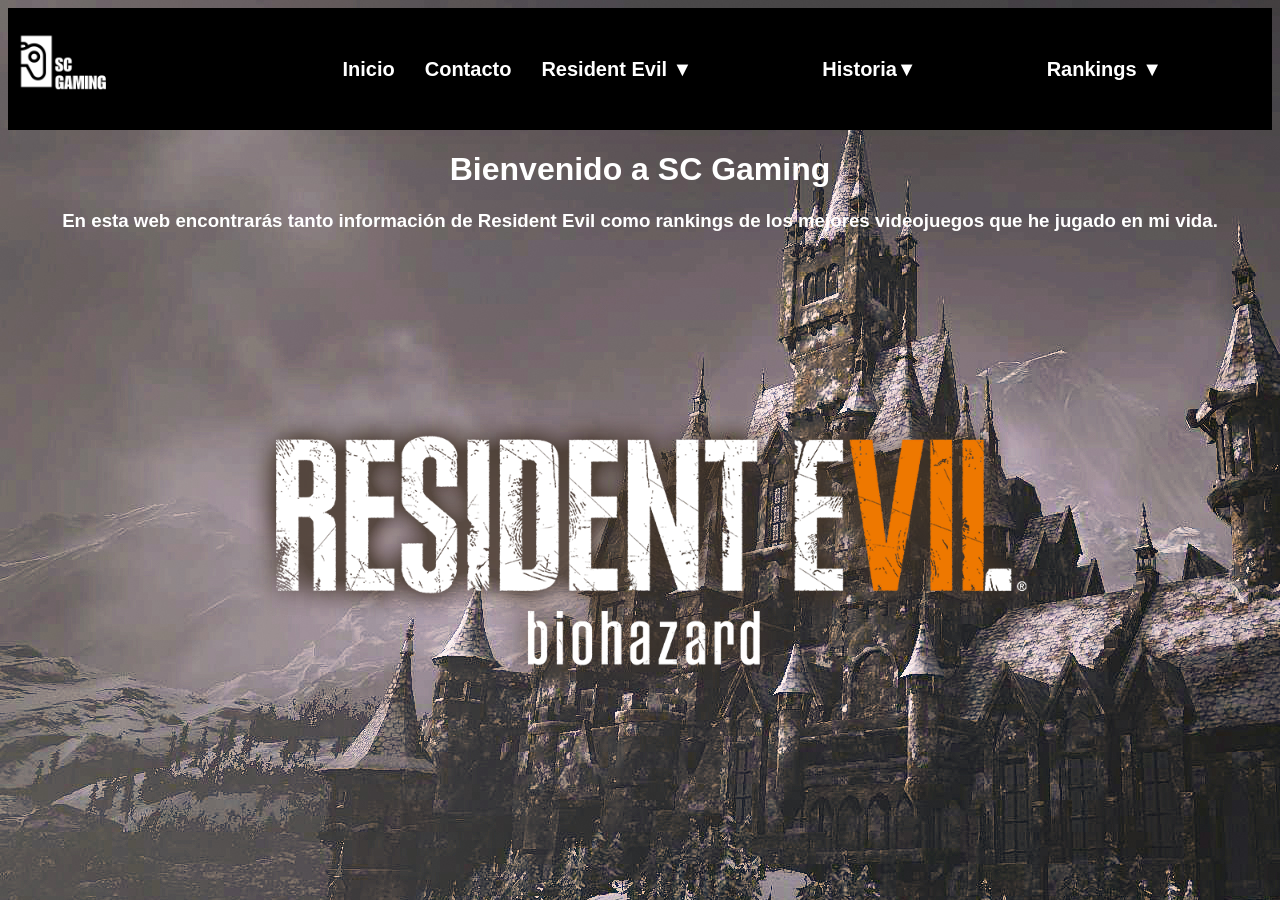
<file: Trabajo HTML/index.html>
<!DOCTYPE html>
<html>
<head>
    <meta charset="UTF-8">
    <meta name="viewport" content="width=device-width, initial-scale=1.0">
    <link rel="stylesheet" href="sgaming.css">
    <title>SC GAMING</title>
    <style>
        .uno {
            margin: 0 auto;
            width: 800px;
            height: 600px;
            background-color: transparent; 
            overflow: hidden;
        }
        .dos {
            margin: auto;
            width: 4000px; 
            height: 600px;
            display: flex;
        }
        .dos img {
            width: 800px;
            height: 600px;
            object-fit: contain;
            float: left;
        }
        .tres {  
            animation: banner 20s linear infinite;      
        }
        @keyframes banner {
            from { margin-left: 0px; }
            to { margin-left: -3200px; }
        }
    </style>
</head>
<body>

    <img src="SC.png" id="logo">

    <header>
        <ul class="menu-principal">
            <li><a href="index.html">Inicio</a></li>
            <li><a href="contacto.html">Contacto</a></li>
            
            <li class="item-desplegable">
                <a href="#">Resident Evil ▼</a>
                <ul class="submenu">
                    <li><a href="re7.html">Resident Evil 7</a></li>
                    <li><a href="re8.html">Resident Evil 8</a></li>
                </ul>
            </li>
             <li class="item-desplegable">
                <a href="#">Historia▼</a>
                <ul class="submenu">
                    <li><a href="historiaa7.html">Historia Resident Evil 7</a></li>
                     <li><a href="historiaare8.html">Historia Resident Evil 8</a></li>
                </ul>
            </li>
             <li class="item-desplegable">
                <a href="#">Rankings ▼</a>
                <ul class="submenu">
                    <li><a href="reranking.html">Rankings Resident Evil</a></li>
                    <li><a href="generalranking.html">Ranking General</a></li>
                </ul>
            </li>
        </ul>
    </header>

    <h1>Bienvenido a SC Gaming</h1>
    <h3>En esta web encontrarás tanto información de Resident Evil como rankings de los mejores videojuegos que he jugado en mi vida.</h3>

    <div class="uno">
        <div class="dos">
            <img class="tres" src="pngwing.com.png">
            <img src="pngaaa.com-465011.png">
            <img src="pngaaa.com-2761246.png">
            <img src="pngaaa.com-2761205.png">
            <img src="pngwing.com (1).png">
        </div>
    </div>

</body>

</html>
</file>
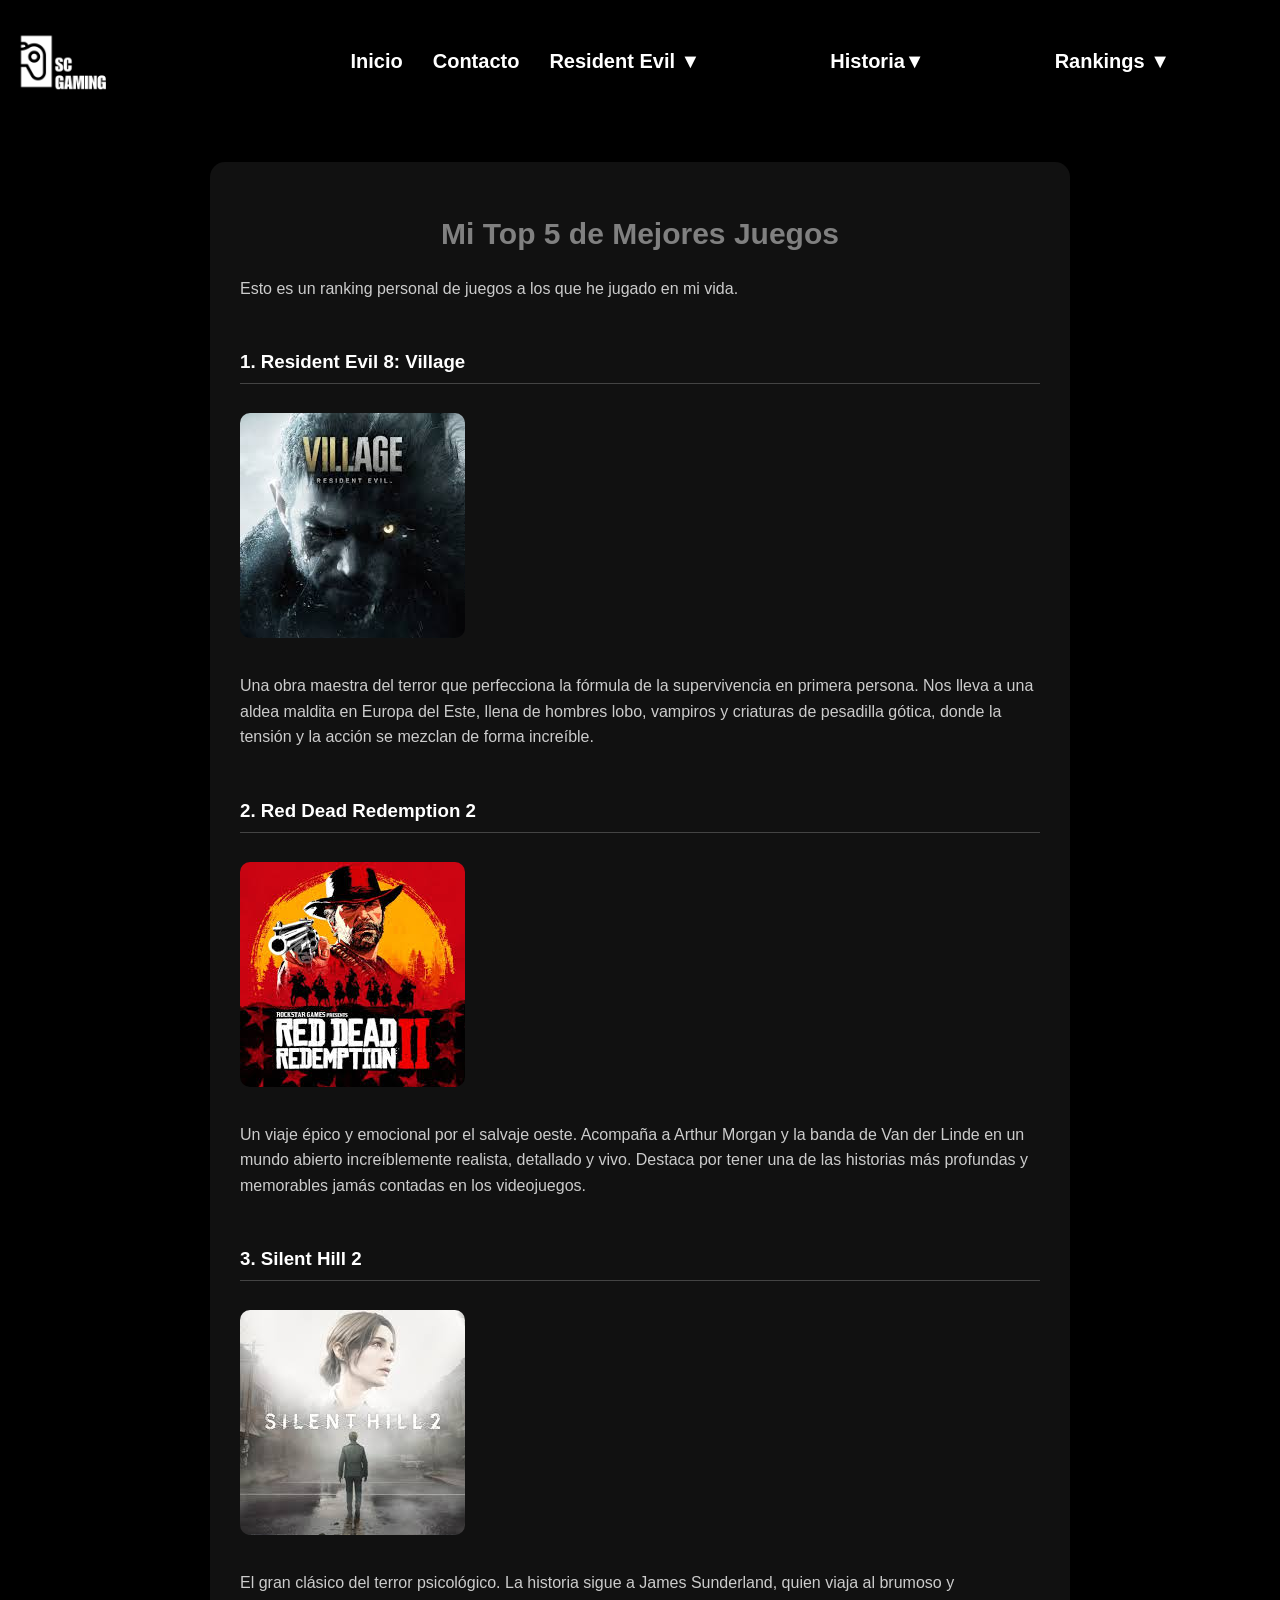
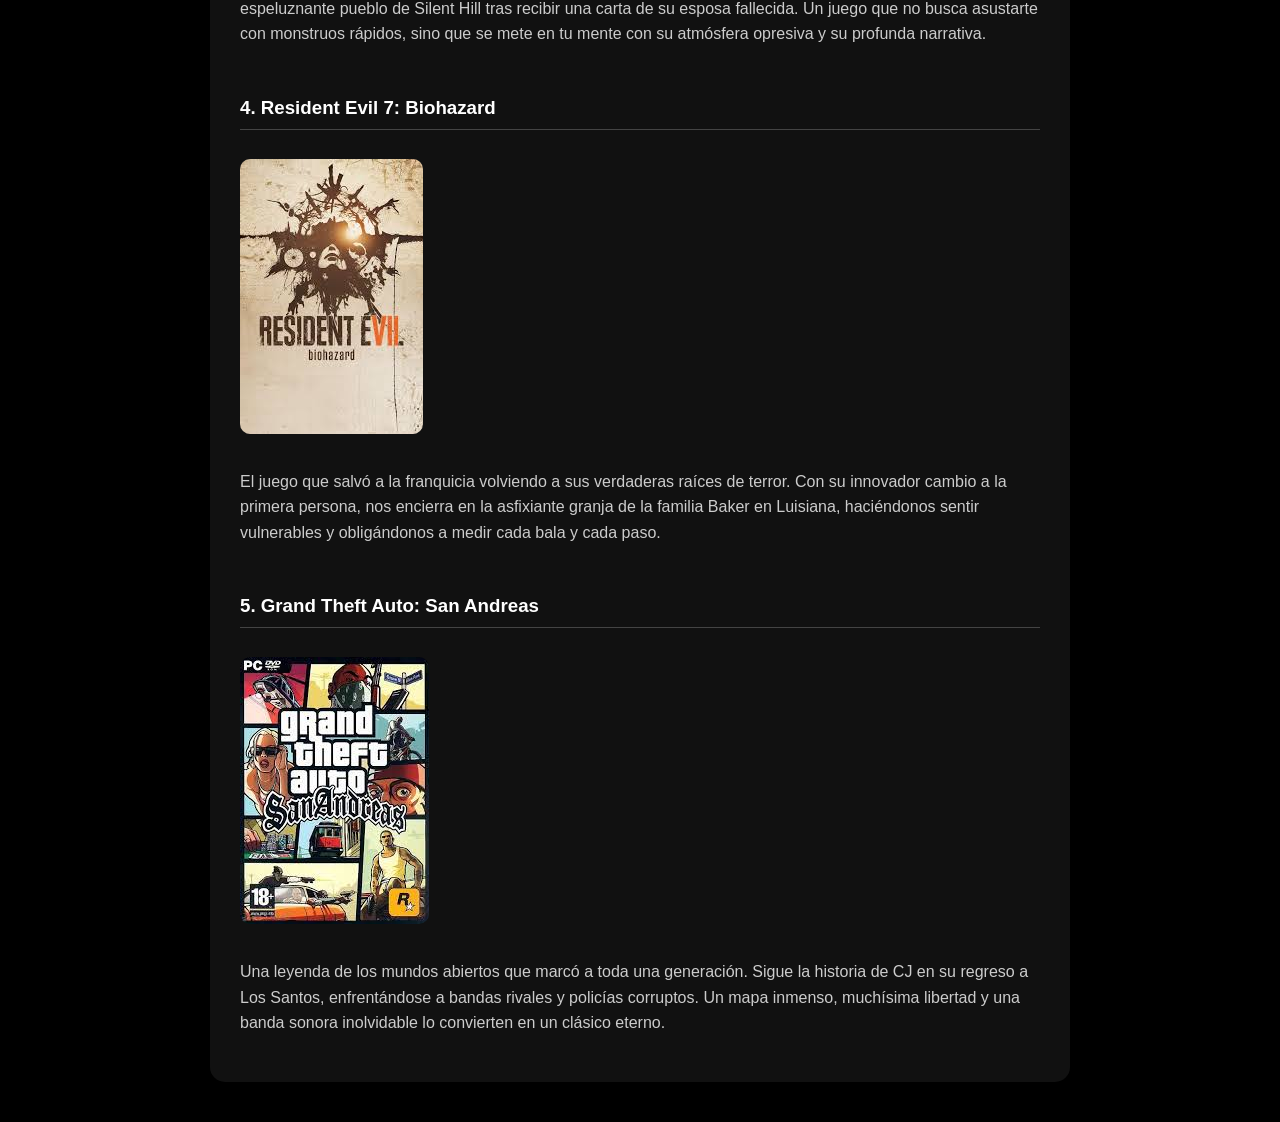
<file: Trabajo HTML/generalranking.html>
<!DOCTYPE html>
<head>
    <title>Ranking General</title>
     <link rel="stylesheet" href="rankinggeneral.css">
</head>
<body>
      <img src="SC.png" id="logo">

    <header>
        <ul class="menu-principal">
            <li><a href="index.html">Inicio</a></li>
            <li><a href="contacto.html">Contacto</a></li>
            
            <li class="item-desplegable">
                <a href="#">Resident Evil ▼</a>
                <ul class="submenu">
                    <li><a href="re7.html">Resident Evil 7</a></li>
                    <li><a href="re8.html">Resident Evil 8</a></li>
                </ul>
            </li>
             <li class="item-desplegable">
                <a href="#">Historia▼</a>
                <ul class="submenu">
                     <li><a href="historiaa7.html">Historia Resident Evil 7</a></li>
                     <li><a href="historiaare8.html">Historia Resident Evil 8</a></li>
                </ul>
            </li>
             <li class="item-desplegable">
                <a href="#">Rankings ▼</a>
                <ul class="submenu">
                    <li><a href="reranking.html">Rankings Resident Evil</a></li>
                    <li><a href="generalranking.html">Ranking General</a></li>
                </ul>
            </li>
        </ul>
    </header>
    <div class="rankinggeneral">
    <h2>Mi Top 5 de Mejores Juegos</h2>
    <p>Esto es un ranking personal de juegos a los que he jugado en mi vida.</p>

    <h3>1. Resident Evil 8: Village</h3>
    <img src="images.jpg" class="re8">
    <p>Una obra maestra del terror que perfecciona la fórmula de la supervivencia en primera persona. Nos lleva a una aldea maldita en Europa del Este, llena de hombres lobo, vampiros y criaturas de pesadilla gótica, donde la tensión y la acción se mezclan de forma increíble.</p>

    <h3>2. Red Dead Redemption 2</h3>
    <img src="images (1).jpg" class="red2">
    <p>Un viaje épico y emocional por el salvaje oeste. Acompaña a Arthur Morgan y la banda de Van der Linde en un mundo abierto increíblemente realista, detallado y vivo. Destaca por tener una de las historias más profundas y memorables jamás contadas en los videojuegos.</p>

    <h3>3. Silent Hill 2</h3>
    <img src="descargar (1).jpg" class="sh2">
    <p>El gran clásico del terror psicológico. La historia sigue a James Sunderland, quien viaja al brumoso y espeluznante pueblo de Silent Hill tras recibir una carta de su esposa fallecida. Un juego que no busca asustarte con monstruos rápidos, sino que se mete en tu mente con su atmósfera opresiva y su profunda narrativa.</p>

    <h3>4. Resident Evil 7: Biohazard</h3>
    <img src="descargar.jpg" class="re7">
    <p>El juego que salvó a la franquicia volviendo a sus verdaderas raíces de terror. Con su innovador cambio a la primera persona, nos encierra en la asfixiante granja de la familia Baker en Luisiana, haciéndonos sentir vulnerables y obligándonos a medir cada bala y cada paso.</p>

    <h3>5. Grand Theft Auto: San Andreas</h3>
    <img src="descargar (2).jpg" class="gtasa">
    <p>Una leyenda de los mundos abiertos que marcó a toda una generación. Sigue la historia de CJ en su regreso a Los Santos, enfrentándose a bandas rivales y policías corruptos. Un mapa inmenso, muchísima libertad y una banda sonora inolvidable lo convierten en un clásico eterno.</p>
</div>
    </body>
</html>
</file>
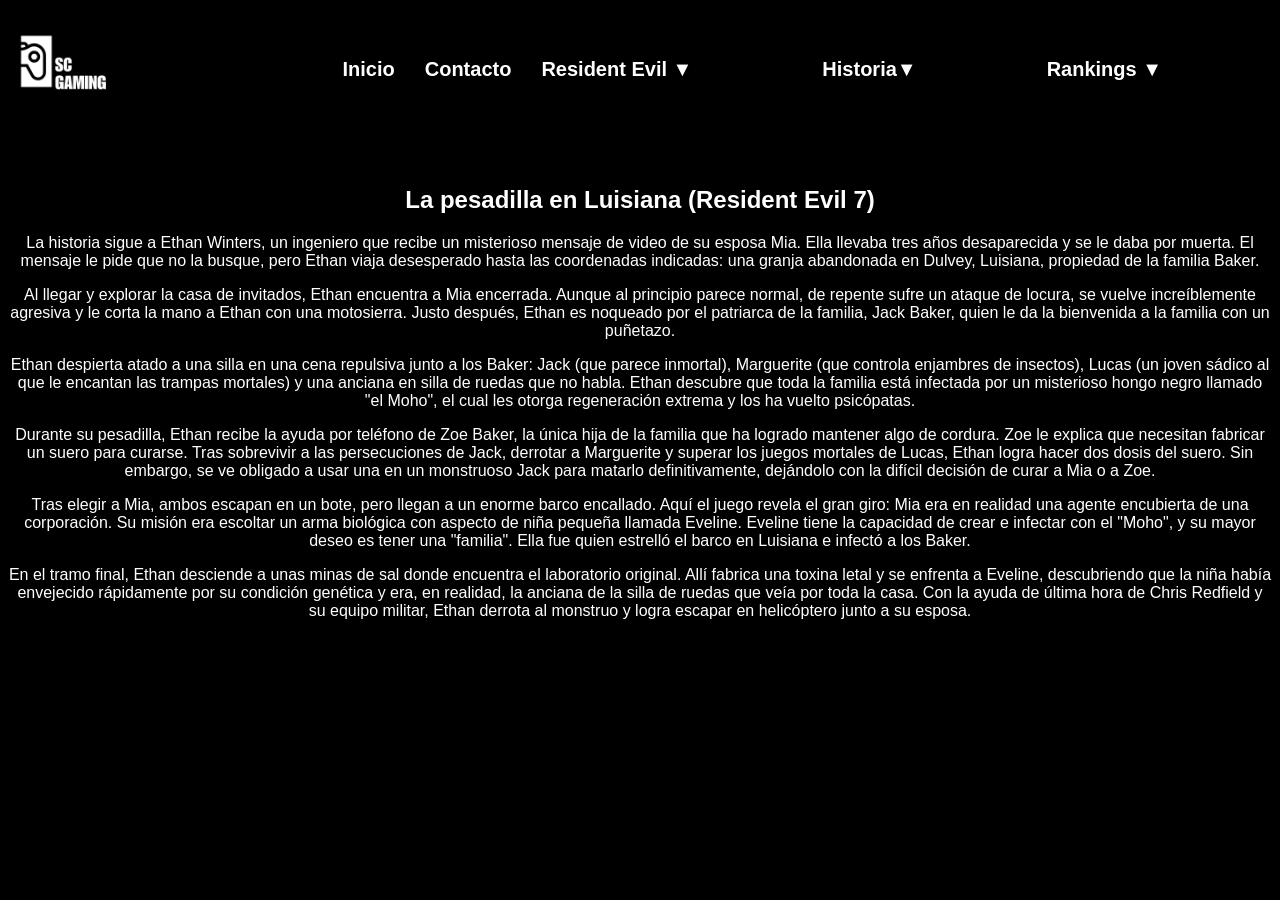
<file: Trabajo HTML/historiaa7.html>
<!DOCTYPE html>
<head>
    <title>Historia Resident Evil 7</title>
     <link rel="stylesheet" href="historia7.css">
     <style>
        #monstruo {
            position: fixed; 
            bottom: -50px; 
            left: -400px; 
            height: 400px; 
            z-index: 10; 
            
            
            animation-name: caminar;
            animation-duration: 15s; 
            animation-iteration-count: infinite; 
            animation-timing-function: linear; 
        }

      
        @keyframes caminar {
            from { left: -400px; }
            to { left: 100%; } 
        }
    </style>
</head>
<body>
      <img src="SC.png" id="logo">

    <header>
        <ul class="menu-principal">
            <li><a href="index.html">Inicio</a></li>
            <li><a href="contacto.html">Contacto</a></li>
            
            <li class="item-desplegable">
                <a href="#">Resident Evil ▼</a>
                <ul class="submenu">
                    <li><a href="re7.html">Resident Evil 7</a></li>
                    <li><a href="re8.html">Resident Evil 8</a></li>
                </ul>
            </li>
             <li class="item-desplegable">
                <a href="#">Historia▼</a>
                <ul class="submenu">
                     <li><a href="historiaa7.html">Historia Resident Evil 7</a></li>
                     <li><a href="historiaare8.html">Historia Resident Evil 8</a></li>
                </ul>
            </li>
             <li class="item-desplegable">
                <a href="#">Rankings ▼</a>
                <ul class="submenu">
                    <li><a href="reranking.html">Rankings Resident Evil</a></li>
                    <li><a href="generalranking.html">Ranking General</a></li>
                </ul>
            </li>
        </ul>
    </header>
    <br>
    <br>

<h2>La pesadilla en Luisiana (Resident Evil 7)</h2>
<p>La historia sigue a Ethan Winters, un ingeniero que recibe un misterioso mensaje de video de su esposa Mia. Ella llevaba tres años desaparecida y se le daba por muerta. El mensaje le pide que no la busque, pero Ethan viaja desesperado hasta las coordenadas indicadas: una granja abandonada en Dulvey, Luisiana, propiedad de la familia Baker.</p>

<p>Al llegar y explorar la casa de invitados, Ethan encuentra a Mia encerrada. Aunque al principio parece normal, de repente sufre un ataque de locura, se vuelve increíblemente agresiva y le corta la mano a Ethan con una motosierra. Justo después, Ethan es noqueado por el patriarca de la familia, Jack Baker, quien le da la bienvenida a la familia con un puñetazo.</p>

<p>Ethan despierta atado a una silla en una cena repulsiva junto a los Baker: Jack (que parece inmortal), Marguerite (que controla enjambres de insectos), Lucas (un joven sádico al que le encantan las trampas mortales) y una anciana en silla de ruedas que no habla. Ethan descubre que toda la familia está infectada por un misterioso hongo negro llamado "el Moho", el cual les otorga regeneración extrema y los ha vuelto psicópatas.</p>

<p>Durante su pesadilla, Ethan recibe la ayuda por teléfono de Zoe Baker, la única hija de la familia que ha logrado mantener algo de cordura. Zoe le explica que necesitan fabricar un suero para curarse. Tras sobrevivir a las persecuciones de Jack, derrotar a Marguerite y superar los juegos mortales de Lucas, Ethan logra hacer dos dosis del suero. Sin embargo, se ve obligado a usar una en un monstruoso Jack para matarlo definitivamente, dejándolo con la difícil decisión de curar a Mia o a Zoe.</p>

<p>Tras elegir a Mia, ambos escapan en un bote, pero llegan a un enorme barco encallado. Aquí el juego revela el gran giro: Mia era en realidad una agente encubierta de una corporación. Su misión era escoltar un arma biológica con aspecto de niña pequeña llamada Eveline. Eveline tiene la capacidad de crear e infectar con el "Moho", y su mayor deseo es tener una "familia". Ella fue quien estrelló el barco en Luisiana e infectó a los Baker.</p>

<p>En el tramo final, Ethan desciende a unas minas de sal donde encuentra el laboratorio original. Allí fabrica una toxina letal y se enfrenta a Eveline, descubriendo que la niña había envejecido rápidamente por su condición genética y era, en realidad, la anciana de la silla de ruedas que veía por toda la casa. Con la ayuda de última hora de Chris Redfield y su equipo militar, Ethan derrota al monstruo y logra escapar en helicóptero junto a su esposa.</p>
<img src="SC.png" id="monstruo">
</body>
</html>
</file>
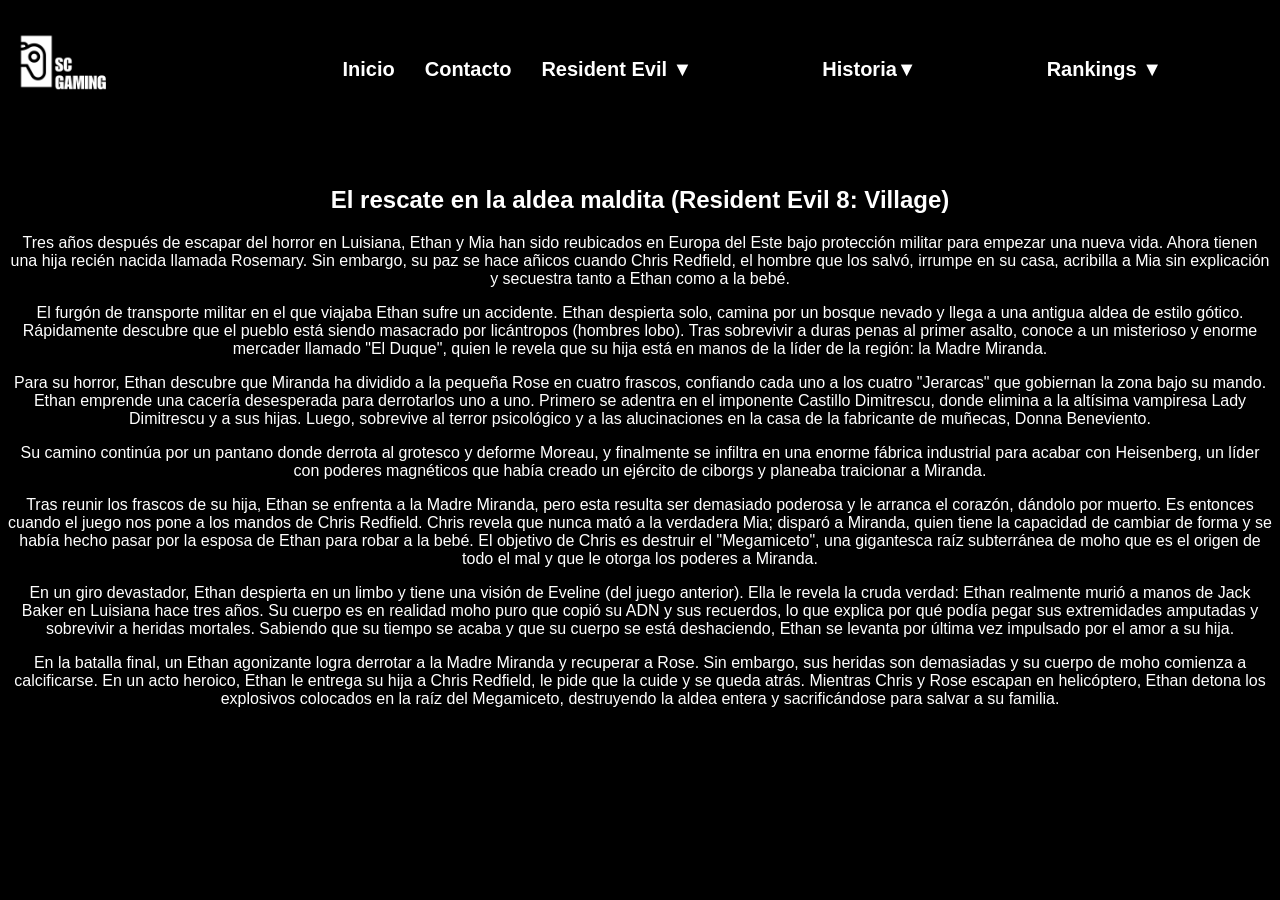
<file: Trabajo HTML/historiaare8.html>
<!DOCTYPE html>
<head>
    <title>Historia Resident Evil 8</title>
     <link rel="stylesheet" href="historia8.css">
          <style>
        #wesker {
            position: fixed; 
            bottom: -50px; 
            left: -400px; 
            height: 400px; 
            z-index: 10; 
            
            
            animation-name: caminar;
            animation-duration: 15s; 
            animation-iteration-count: infinite; 
            animation-timing-function: linear; 
        }

      
        @keyframes caminar {
            from { left: -400px; }
            to { left: 100%; } 
        }
    </style>
</head>
<body>
      <img src="SC.png" id="logo">

    <header>
        <ul class="menu-principal">
            <li><a href="index.html">Inicio</a></li>
            <li><a href="contacto.html">Contacto</a></li>
            
            <li class="item-desplegable">
                <a href="#">Resident Evil ▼</a>
                <ul class="submenu">
                    <li><a href="re7.html">Resident Evil 7</a></li>
                    <li><a href="re8.html">Resident Evil 8</a></li>
                </ul>
            </li>
             <li class="item-desplegable">
                <a href="#">Historia▼</a>
                <ul class="submenu">
                     <li><a href="historiaa7.html">Historia Resident Evil 7</a></li>
                     <li><a href="historiaare8.html">Historia Resident Evil 8</a></li>
                </ul>
            </li>
             <li class="item-desplegable">
                <a href="#">Rankings ▼</a>
                <ul class="submenu">
                    <li><a href="reranking.html">Rankings Resident Evil</a></li>
                    <li><a href="generalranking.html">Ranking General</a></li>
                </ul>
            </li>
        </ul>
    </header>
    <br>
    <br>

<h2>El rescate en la aldea maldita (Resident Evil 8: Village)</h2>
<p>Tres años después de escapar del horror en Luisiana, Ethan y Mia han sido reubicados en Europa del Este bajo protección militar para empezar una nueva vida. Ahora tienen una hija recién nacida llamada Rosemary. Sin embargo, su paz se hace añicos cuando Chris Redfield, el hombre que los salvó, irrumpe en su casa, acribilla a Mia sin explicación y secuestra tanto a Ethan como a la bebé.</p>

<p>El furgón de transporte militar en el que viajaba Ethan sufre un accidente. Ethan despierta solo, camina por un bosque nevado y llega a una antigua aldea de estilo gótico. Rápidamente descubre que el pueblo está siendo masacrado por licántropos (hombres lobo). Tras sobrevivir a duras penas al primer asalto, conoce a un misterioso y enorme mercader llamado "El Duque", quien le revela que su hija está en manos de la líder de la región: la Madre Miranda.</p>

<p>Para su horror, Ethan descubre que Miranda ha dividido a la pequeña Rose en cuatro frascos, confiando cada uno a los cuatro "Jerarcas" que gobiernan la zona bajo su mando. Ethan emprende una cacería desesperada para derrotarlos uno a uno. Primero se adentra en el imponente Castillo Dimitrescu, donde elimina a la altísima vampiresa Lady Dimitrescu y a sus hijas. Luego, sobrevive al terror psicológico y a las alucinaciones en la casa de la fabricante de muñecas, Donna Beneviento.</p>

<p>Su camino continúa por un pantano donde derrota al grotesco y deforme Moreau, y finalmente se infiltra en una enorme fábrica industrial para acabar con Heisenberg, un líder con poderes magnéticos que había creado un ejército de ciborgs y planeaba traicionar a Miranda.</p>

<p>Tras reunir los frascos de su hija, Ethan se enfrenta a la Madre Miranda, pero esta resulta ser demasiado poderosa y le arranca el corazón, dándolo por muerto. Es entonces cuando el juego nos pone a los mandos de Chris Redfield. Chris revela que nunca mató a la verdadera Mia; disparó a Miranda, quien tiene la capacidad de cambiar de forma y se había hecho pasar por la esposa de Ethan para robar a la bebé. El objetivo de Chris es destruir el "Megamiceto", una gigantesca raíz subterránea de moho que es el origen de todo el mal y que le otorga los poderes a Miranda.</p>

<p>En un giro devastador, Ethan despierta en un limbo y tiene una visión de Eveline (del juego anterior). Ella le revela la cruda verdad: Ethan realmente murió a manos de Jack Baker en Luisiana hace tres años. Su cuerpo es en realidad moho puro que copió su ADN y sus recuerdos, lo que explica por qué podía pegar sus extremidades amputadas y sobrevivir a heridas mortales. Sabiendo que su tiempo se acaba y que su cuerpo se está deshaciendo, Ethan se levanta por última vez impulsado por el amor a su hija.</p>

<p>En la batalla final, un Ethan agonizante logra derrotar a la Madre Miranda y recuperar a Rose. Sin embargo, sus heridas son demasiadas y su cuerpo de moho comienza a calcificarse. En un acto heroico, Ethan le entrega su hija a Chris Redfield, le pide que la cuide y se queda atrás. Mientras Chris y Rose escapan en helicóptero, Ethan detona los explosivos colocados en la raíz del Megamiceto, destruyendo la aldea entera y sacrificándose para salvar a su familia.</p>
<img src="SC.png" id="wesker">
</body>
</html>
</file>
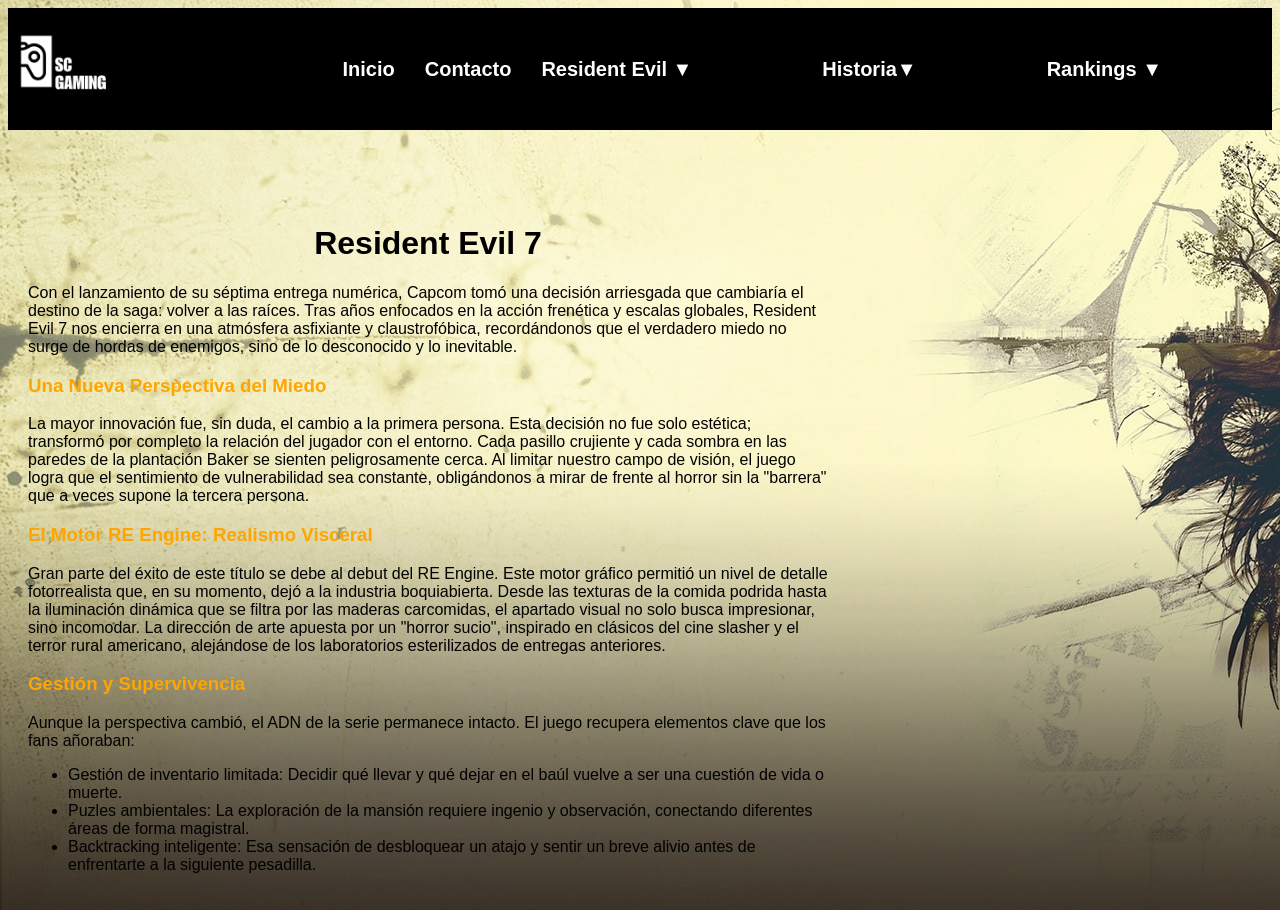
<file: Trabajo HTML/re7.html>
<!DOCTYPE html>
<head>
    <title>Resident Evil 7</title>
     <link rel="stylesheet" href="res7.css">
</head>
<body>
      <img src="SC.png" id="logo">

    <header>
        <ul class="menu-principal">
            <li><a href="index.html">Inicio</a></li>
            <li><a href="contacto.html">Contacto</a></li>
            
            <li class="item-desplegable">
                <a href="#">Resident Evil ▼</a>
                <ul class="submenu">
                    <li><a href="re7.html">Resident Evil 7</a></li>
                    <li><a href="re8.html">Resident Evil 8</a></li>
                </ul>
            </li>
             <li class="item-desplegable">
                <a href="#">Historia▼</a>
                <ul class="submenu">
                   <li><a href="historiaa7.html">Historia Resident Evil 7</a></li>
                     <li><a href="historiaare8.html">Historia Resident Evil 8</a></li>
                </ul>
            </li>
             <li class="item-desplegable">
                <a href="#">Rankings ▼</a>
                <ul class="submenu">
                    <li><a href="reranking.html">Rankings Resident Evil</a></li>
                    <li><a href="generalranking.html">Ranking General</a></li>
                </ul>
            </li>
        </ul>
    </header>
    <video src="videoplayback.mp4" id="videore7" autoplay loop muted></video>
    <br>
    <br>
    <br>

<div class="re7-container">
    <h1>Resident Evil 7</h1>
    <p>Con el lanzamiento de su séptima entrega numérica, Capcom tomó una decisión arriesgada que cambiaría el destino de la saga: volver a las raíces. Tras años enfocados en la acción frenética y escalas globales, Resident Evil 7 nos encierra en una atmósfera asfixiante y claustrofóbica, recordándonos que el verdadero miedo no surge de hordas de enemigos, sino de lo desconocido y lo inevitable.</p>
    
    <h3>Una Nueva Perspectiva del Miedo</h3>
    <p>La mayor innovación fue, sin duda, el cambio a la primera persona. Esta decisión no fue solo estética; transformó por completo la relación del jugador con el entorno. Cada pasillo crujiente y cada sombra en las paredes de la plantación Baker se sienten peligrosamente cerca. Al limitar nuestro campo de visión, el juego logra que el sentimiento de vulnerabilidad sea constante, obligándonos a mirar de frente al horror sin la "barrera" que a veces supone la tercera persona.</p>

    <h3>El Motor RE Engine: Realismo Visceral</h3>
    <p>Gran parte del éxito de este título se debe al debut del RE Engine. Este motor gráfico permitió un nivel de detalle fotorrealista que, en su momento, dejó a la industria boquiabierta. Desde las texturas de la comida podrida hasta la iluminación dinámica que se filtra por las maderas carcomidas, el apartado visual no solo busca impresionar, sino incomodar. La dirección de arte apuesta por un "horror sucio", inspirado en clásicos del cine slasher y el terror rural americano, alejándose de los laboratorios esterilizados de entregas anteriores.</p>

    <h3>Gestión y Supervivencia</h3>
    <p>Aunque la perspectiva cambió, el ADN de la serie permanece intacto. El juego recupera elementos clave que los fans añoraban:</p>
    <ul>
        <li>Gestión de inventario limitada: Decidir qué llevar y qué dejar en el baúl vuelve a ser una cuestión de vida o muerte.</li>
        <li>Puzles ambientales: La exploración de la mansión requiere ingenio y observación, conectando diferentes áreas de forma magistral.</li>
        <li>Backtracking inteligente: Esa sensación de desbloquear un atajo y sentir un breve alivio antes de enfrentarte a la siguiente pesadilla.</li>
    </ul>
</div>

















</body>

</html>
</file>
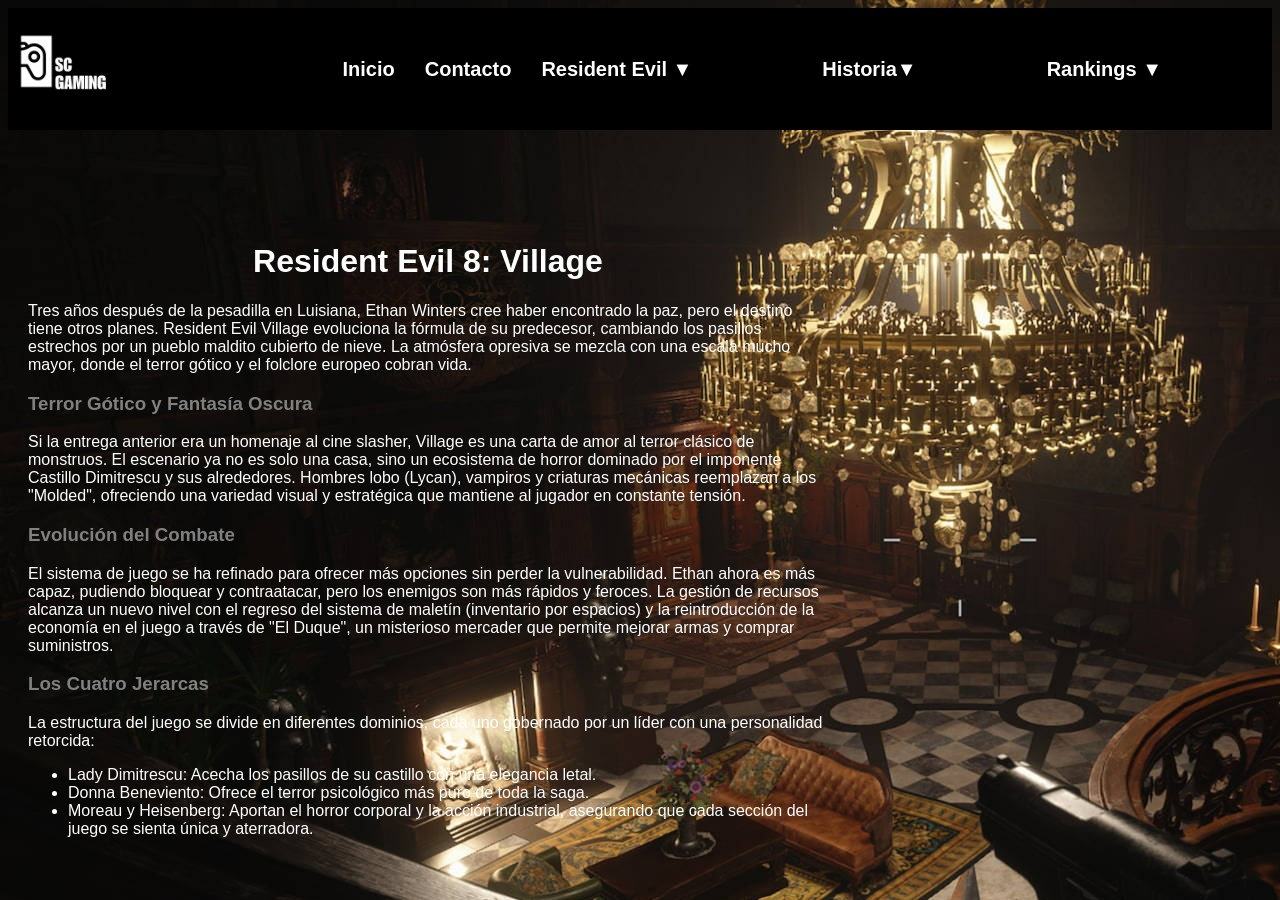
<file: Trabajo HTML/re8.html>
<!DOCTYPE html>
<head>
    <title>Resident Evil 8: Village</title>
     <link rel="stylesheet" href="res8.css">
</head>
<body>
      <img src="SC.png" id="logo">

    <header>
        <ul class="menu-principal">
            <li><a href="index.html">Inicio</a></li>
            <li><a href="contacto.html">Contacto</a></li>
            
            <li class="item-desplegable">
                <a href="#">Resident Evil ▼</a>
                <ul class="submenu">
                    <li><a href="re7.html">Resident Evil 7</a></li>
                    <li><a href="re8.html">Resident Evil 8</a></li>
                </ul>
            </li>
             <li class="item-desplegable">
                <a href="#">Historia▼</a>
                <ul class="submenu">
                   <li><a href="historiaa7.html">Historia Resident Evil 7</a></li>
                    <li><a href="historiaare8.html">Historia Resident Evil 8</a></li>
                </ul>
            </li>
             <li class="item-desplegable">
                <a href="#">Rankings ▼</a>
                <ul class="submenu">
                    <li><a href="reranking.html">Rankings Resident Evil</a></li>
                    <li><a href="generalranking.html">Ranking General</a></li>
                </ul>
            </li>
        </ul>
    </header>
 <video src="videoplayback (1).mp4" id="videore8" autoplay loop muted></video>
    <br>
    <br>
    <br>
    <br>

<div class="re8-container">
    <h1>Resident Evil 8: Village</h1>
    <p>Tres años después de la pesadilla en Luisiana, Ethan Winters cree haber encontrado la paz, pero el destino tiene otros planes. Resident Evil Village evoluciona la fórmula de su predecesor, cambiando los pasillos estrechos por un pueblo maldito cubierto de nieve. La atmósfera opresiva se mezcla con una escala mucho mayor, donde el terror gótico y el folclore europeo cobran vida.</p>
    
    <h3>Terror Gótico y Fantasía Oscura</h3>
    <p>Si la entrega anterior era un homenaje al cine slasher, Village es una carta de amor al terror clásico de monstruos. El escenario ya no es solo una casa, sino un ecosistema de horror dominado por el imponente Castillo Dimitrescu y sus alrededores. Hombres lobo (Lycan), vampiros y criaturas mecánicas reemplazan a los "Molded", ofreciendo una variedad visual y estratégica que mantiene al jugador en constante tensión.</p>

    <h3>Evolución del Combate</h3>
    <p>El sistema de juego se ha refinado para ofrecer más opciones sin perder la vulnerabilidad. Ethan ahora es más capaz, pudiendo bloquear y contraatacar, pero los enemigos son más rápidos y feroces. La gestión de recursos alcanza un nuevo nivel con el regreso del sistema de maletín (inventario por espacios) y la reintroducción de la economía en el juego a través de "El Duque", un misterioso mercader que permite mejorar armas y comprar suministros.</p>

    <h3>Los Cuatro Jerarcas</h3>
    <p>La estructura del juego se divide en diferentes dominios, cada uno gobernado por un líder con una personalidad retorcida:</p>
    <ul>
        <li>Lady Dimitrescu: Acecha los pasillos de su castillo con una elegancia letal.</li>
        <li>Donna Beneviento: Ofrece el terror psicológico más puro de toda la saga.</li>
        <li>Moreau y Heisenberg: Aportan el horror corporal y la acción industrial, asegurando que cada sección del juego se sienta única y aterradora.</li>
    </ul>
</div>

</body>

</html>
</file>
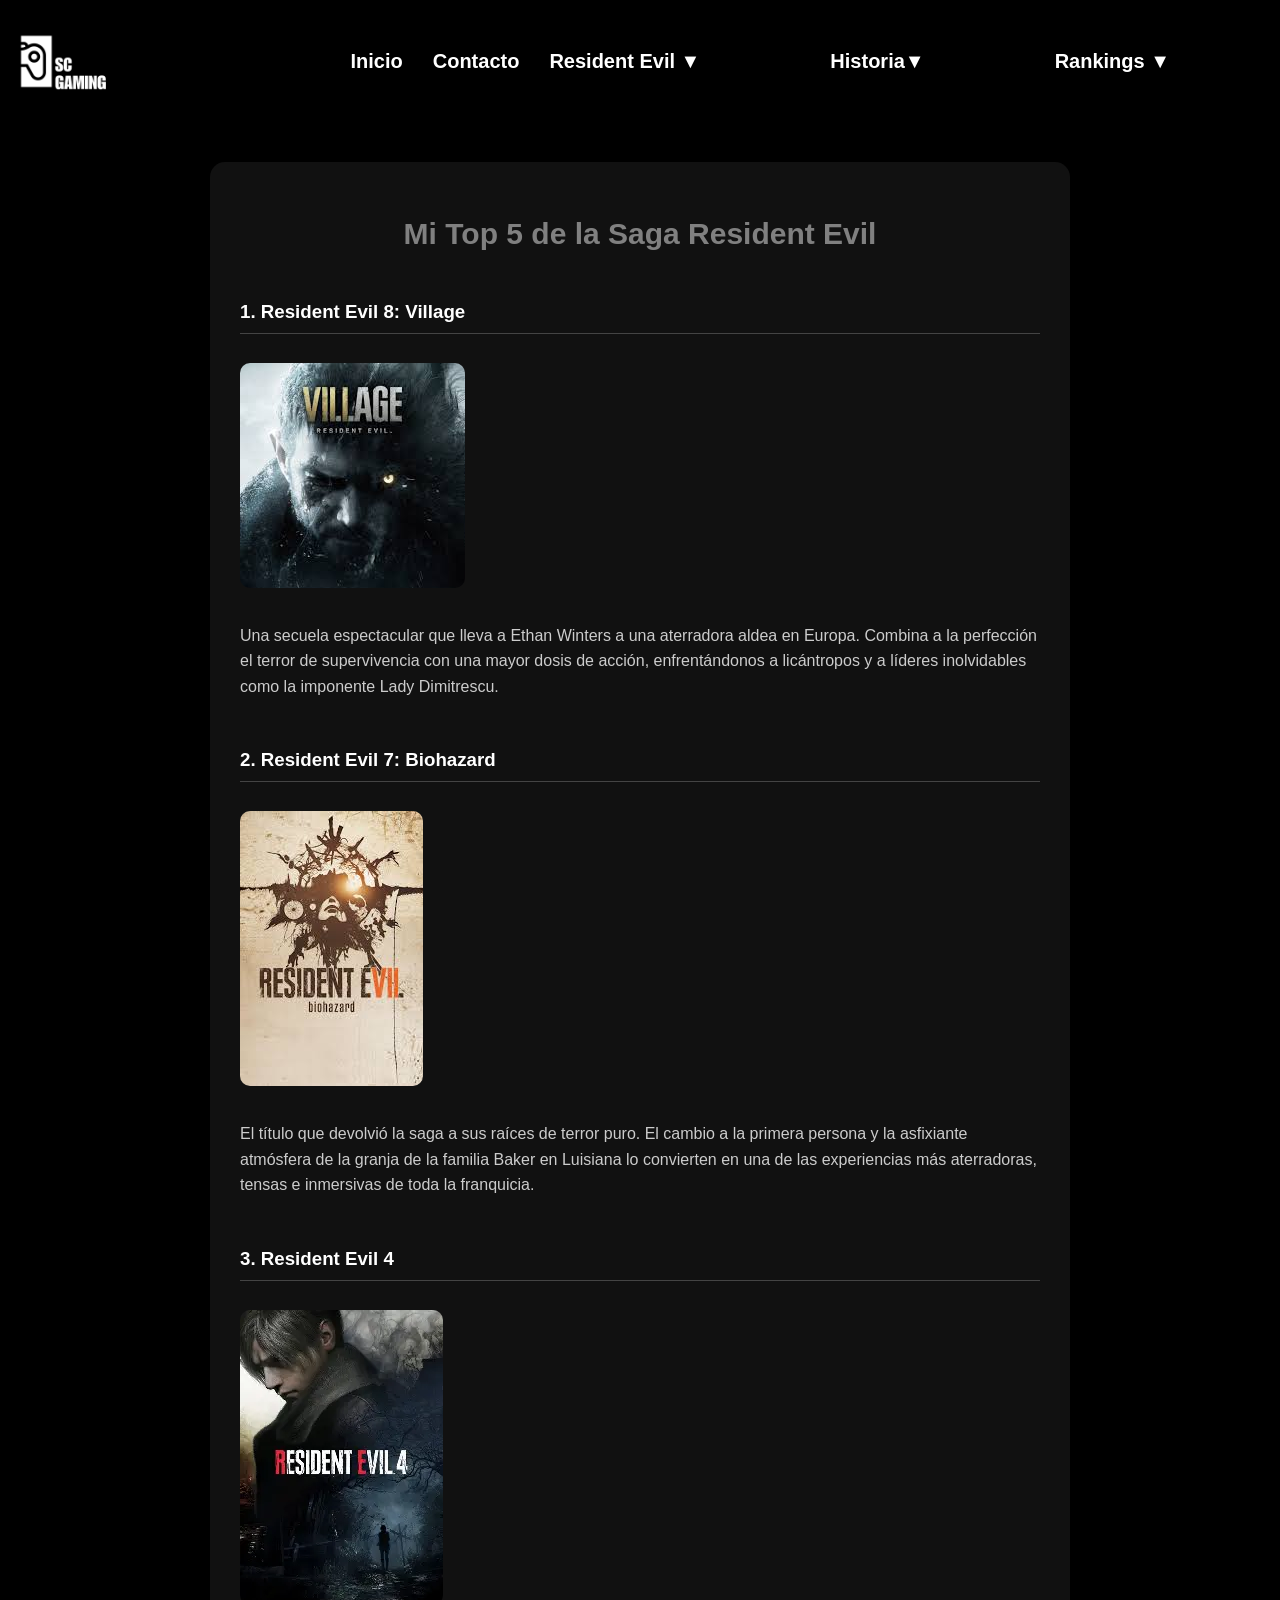
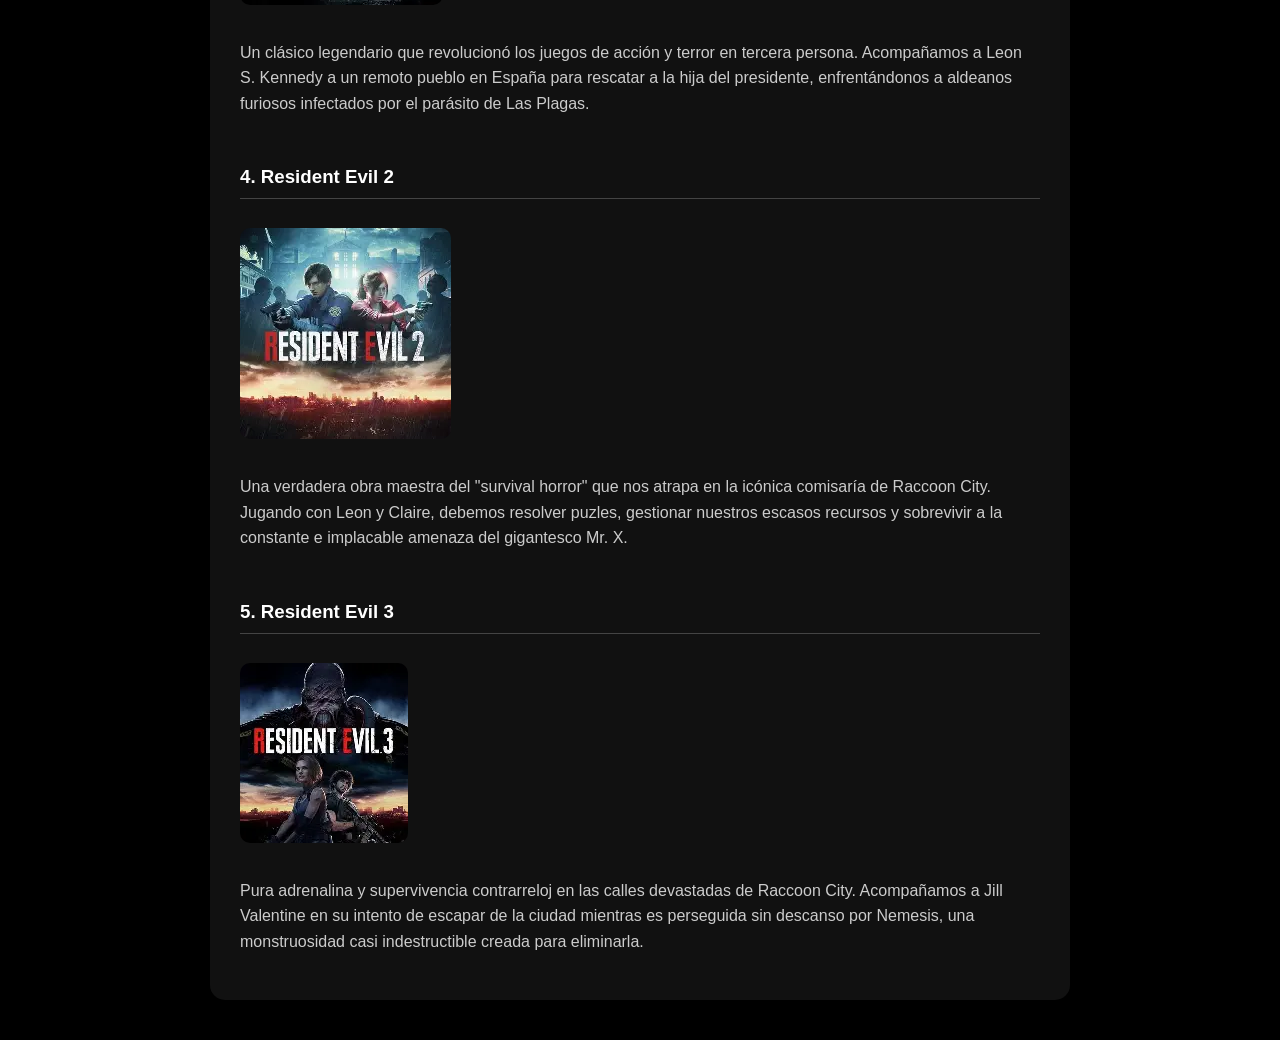
<file: Trabajo HTML/reranking.html>
<!DOCTYPE html>
<head>
    <title>Ranking Resident Evil</title>
     <link rel="stylesheet" href="rankingre.css">
</head>
<body>
      <img src="SC.png" id="logo">

    <header>
        <ul class="menu-principal">
            <li><a href="index.html">Inicio</a></li>
            <li><a href="contacto.html">Contacto</a></li>
            
            <li class="item-desplegable">
                <a href="#">Resident Evil ▼</a>
                <ul class="submenu">
                    <li><a href="re7.html">Resident Evil 7</a></li>
                    <li><a href="re8.html">Resident Evil 8</a></li>
                </ul>
            </li>
             <li class="item-desplegable">
                <a href="#">Historia▼</a>
                <ul class="submenu">
                     <li><a href="historiaa7.html">Historia Resident Evil 7</a></li>
                     <li><a href="historiaare8.html">Historia Resident Evil 8</a></li>
                </ul>
            </li>
             <li class="item-desplegable">
                <a href="#">Rankings ▼</a>
                <ul class="submenu">
                    <li><a href="reranking.html">Rankings Resident Evil</a></li>
                    <li><a href="generalranking.html">Ranking General</a></li>
                </ul>
            </li>
        </ul>
    </header>
    <div class="rankingre">
    <h2>Mi Top 5 de la Saga Resident Evil</h2>

    <h3>1. Resident Evil 8: Village</h3>
    <img src="images.jpg" class="re8">
    <p>Una secuela espectacular que lleva a Ethan Winters a una aterradora aldea en Europa. Combina a la perfección el terror de supervivencia con una mayor dosis de acción, enfrentándonos a licántropos y a líderes inolvidables como la imponente Lady Dimitrescu.</p>

    <h3>2. Resident Evil 7: Biohazard</h3>
    <img src="descargar.jpg" class="re7">
    <p>El título que devolvió la saga a sus raíces de terror puro. El cambio a la primera persona y la asfixiante atmósfera de la granja de la familia Baker en Luisiana lo convierten en una de las experiencias más aterradoras, tensas e inmersivas de toda la franquicia.</p>

    <h3>3. Resident Evil 4</h3>
    <img src="OIP (2).webp" class="re4">
    <p>Un clásico legendario que revolucionó los juegos de acción y terror en tercera persona. Acompañamos a Leon S. Kennedy a un remoto pueblo en España para rescatar a la hija del presidente, enfrentándonos a aldeanos furiosos infectados por el parásito de Las Plagas.</p>

    <h3>4. Resident Evil 2</h3>
    <img src="OIP (3).webp" class="re2">
    <p>Una verdadera obra maestra del "survival horror" que nos atrapa en la icónica comisaría de Raccoon City. Jugando con Leon y Claire, debemos resolver puzles, gestionar nuestros escasos recursos y sobrevivir a la constante e implacable amenaza del gigantesco Mr. X.</p>

    <h3>5. Resident Evil 3</h3>
    <img src="OIP (4).webp" class="re3">
    <p>Pura adrenalina y supervivencia contrarreloj en las calles devastadas de Raccoon City. Acompañamos a Jill Valentine en su intento de escapar de la ciudad mientras es perseguida sin descanso por Nemesis, una monstruosidad casi indestructible creada para eliminarla.</p>
</div>
</body>
</html>
</file>
<file: Trabajo HTML/sgaming.css>
#logo {
    position: absolute; 
    top: 10px;          
    left: 10px;         
    width: 110px;       
    height: auto;
    z-index: 10;
}

header {
    background-color: black; 
    height: 122px;           
    width: 100%;             
    display: flex;          
    align-items: center;     
    justify-content: flex-end;
 
}

.menu-principal {
    display: flex;
    list-style: none;
    gap: 10px;
}

.menu-principal a {
    color: white;
    text-decoration: none;
    font-size: 20px;
    font-weight: bold;
    font-family: 'Poppins', sans-serif;
    padding: 10px;
    display: block;
}

.item-desplegable {
    position: relative;
    margin-right: 100px;
}

.submenu {
    display: none;
    position: absolute;
    background-color: #333;
    list-style: none;
    min-width: 160px;
    top: 100%;
    left: 0;
 
}

.item-desplegable:hover .submenu {
    display: block;
}

.submenu a {
    font-size: 16px;
    padding: 12px;
}

.submenu a:hover {
    background-color: gray;
}

body {
    font-family: 'Poppins', sans-serif;
    text-align: center;
    background-image: url('castillo.99e84448.jpg');
    color: white;
}

@media screen and (max-width: 1300px) {
    .re8-container {
        width: 90%;
        max-width: 900px;
    }
}

@media screen and (max-width: 600px) {
    header {
        height: auto;
        flex-direction: column;
        justify-content: center;
        padding: 15px 0;
    }

}
</file>
<file: Trabajo HTML/rankinggeneral.css>
#logo {
    position: absolute; 
    top: 10px;          
    left: 10px;         
    width: 110px;       
    height: auto;
    z-index: 10;
}

header {
    background-color: black; 
    height: 122px;           
    width: 100%;             
    display: flex;          
    align-items: center;     
    justify-content: flex-end;
}

.menu-principal {
    display: flex;
    list-style: none;
    gap: 10px;
}

.menu-principal a {
    color: white;
    text-decoration: none;
    font-size: 20px;
    font-weight: bold;
    font-family: 'Poppins', sans-serif;
    padding: 10px;
    display: block;
}

.item-desplegable {
    position: relative;
    margin-right: 100px;
}

.submenu {
    display: none;
    position: absolute;
    background-color: #333;
    list-style: none;
    min-width: 160px;
    top: 100%;
    left: 0;
}

.item-desplegable:hover .submenu {
    display: block;
}

.submenu a {
    font-size: 16px;
    padding: 12px;
}

.submenu a:hover {
    background-color: gray;
}

body {
    font-family: 'Poppins', sans-serif;
    text-align: left;
    background-color: black;
    margin: 0;
}

.rankingre, .rankinggeneral {
    max-width: 800px;
    margin: 40px auto;
    padding: 30px;
    background-color: #111111;
    border-radius: 15px;
}

h2 {
    text-align: center;
    color: gray;
    font-size: 30px;
}

h3 {
    margin-top: 50px;
    border-bottom: 1px solid #444;
    padding-bottom: 10px;
    color: #ffffff;
}

.rankingre img, .rankinggeneral img {
    max-width: 100%;
    height: auto;
    border-radius: 10px;
    margin-top: 10px; 
    margin-bottom: 15px; 
}

.rankingre p, .rankinggeneral p {
    line-height: 1.6;
    font-size: 16px;
    color: #cccccc;
}
.re8:hover{
transform: scale(1.05);

}

.re8:hover{
    transition: transform 0.3 ease;
}
.red2:hover{
transform: scale(1.05);

}

.red2:hover{
    transition: transform 0.3 ease;
}
.sh2:hover{
transform: scale(1.05);

}

.sh2:hover{
    transition: transform 0.3 ease;
}
.re7:hover{
transform: scale(1.05);

}

.re7:hover{
    transition: transform 0.3 ease;
}
.gtasa:hover{
transform: scale(1.05);

}

.gtasa:hover{
    transition: transform 0.3 ease;
}
</file>
<file: Trabajo HTML/historia7.css>
#logo {
    position: absolute; 
    top: 10px;          
    left: 10px;         
    width: 110px;       
    height: auto;
    z-index: 10;
}

header {
    background-color: black; 
    height: 122px;           
    width: 100%;             
    display: flex;          
    align-items: center;     
    justify-content: flex-end;
 
}

.menu-principal {
    display: flex;
    list-style: none;
    gap: 10px;
}

.menu-principal a {
    color: white;
    text-decoration: none;
    font-size: 20px;
    font-weight: bold;
    font-family: 'Poppins', sans-serif;
    padding: 10px;
    display: block;
}

.item-desplegable {
    position: relative;
    margin-right: 100px;
}

.submenu {
    display: none;
    position: absolute;
    background-color: #333;
    list-style: none;
    min-width: 160px;
    top: 100%;
    left: 0;
 
}

.item-desplegable:hover .submenu {
    display: block;
}

.submenu a {
    font-size: 16px;
    padding: 12px;
}

.submenu a:hover {
    background-color: gray;
}

body {
    font-family: 'Poppins', sans-serif;
    text-align: center;
       color: white;
    background-color: black;
}
</file>
<file: Trabajo HTML/historia8.css>
#logo {
    position: absolute; 
    top: 10px;          
    left: 10px;         
    width: 110px;       
    height: auto;
    z-index: 10;
}

header {
    background-color: black; 
    height: 122px;           
    width: 100%;             
    display: flex;          
    align-items: center;     
    justify-content: flex-end;
 
}

.menu-principal {
    display: flex;
    list-style: none;
    gap: 10px;
}

.menu-principal a {
    color: white;
    text-decoration: none;
    font-size: 20px;
    font-weight: bold;
    font-family: 'Poppins', sans-serif;
    padding: 10px;
    display: block;
}

.item-desplegable {
    position: relative;
    margin-right: 100px;
}

.submenu {
    display: none;
    position: absolute;
    background-color: #333;
    list-style: none;
    min-width: 160px;
    top: 100%;
    left: 0;
 
}

.item-desplegable:hover .submenu {
    display: block;
}

.submenu a {
    font-size: 16px;
    padding: 12px;
}

.submenu a:hover {
    background-color: gray;
}

body {
    font-family: 'Poppins', sans-serif;
    text-align: center;
    color: white;
    background-color: black;
}
</file>
<file: Trabajo HTML/res7.css>
#logo {
    position: absolute; 
    top: 10px;          
    left: 10px;         
    width: 110px;       
    height: auto;
    z-index: 10;
}

header {
    background-color: black; 
    height: 122px;           
    width: 100%;             
    display: flex;          
    align-items: center;     
    justify-content: flex-end;
 
}

.menu-principal {
    display: flex;
    list-style: none;
    gap: 10px;
}

.menu-principal a {
    color: white;
    text-decoration: none;
    font-size: 20px;
    font-weight: bold;
    font-family: 'Poppins', sans-serif;
    padding: 10px;
    display: block;
}

.item-desplegable {
    position: relative;
    margin-right: 100px;
}

.submenu {
    display: none;
    position: absolute;
    background-color: #333;
    list-style: none;
    min-width: 160px;
    top: 100%;
    left: 0;
 
}

.item-desplegable:hover .submenu {
    display: block;
}

.submenu a {
    font-size: 16px;
    padding: 12px;
}

.submenu a:hover {
    background-color: gray;
}

body {
    font-family: 'Poppins', sans-serif;
    text-align: left;
    background-image: url('wallpapersden.com_resident-evil-7-biohazard-hd-gaming-poster_1920x1080.jpg');
    color: rgb(0, 0, 0);
}
.re7-container {
    color: black;
    width: 800px;
    margin: auto;
    padding: 20px;
    text-align: left;
    position: absolute;
}

.re7-container h1 {
    text-align: center;
    
}

.re7-container h3 {
    color: orange;
}
#videore7{
position: absolute;
top: 350px;
left:1000px;
}
</file>
<file: Trabajo HTML/res8.css>
#logo {
    position: absolute; 
    top: 10px;          
    left: 10px;         
    width: 110px;       
    height: auto;
    z-index: 10;
}

header {
    background-color: black; 
    height: 122px;           
    width: 100%;             
    display: flex;          
    align-items: center;     
    justify-content: flex-end;
}

.menu-principal {
    display: flex;
    list-style: none;
    gap: 10px;
}

.menu-principal a {
    color: white;
    text-decoration: none;
    font-size: 20px;
    font-weight: bold;
    font-family: 'Poppins', sans-serif;
    padding: 10px;
    display: block;
}

.item-desplegable {
    position: relative;
    margin-right: 100px;
}

.submenu {
    display: none;
    position: absolute;
    background-color: #333;
    list-style: none;
    min-width: 160px;
    top: 100%;
    left: 0;
}

.item-desplegable:hover .submenu {
    display: block;
}

.submenu a {
    font-size: 16px;
    padding: 12px;
}

.submenu a:hover {
    background-color: gray;
}

body {
    font-family: 'Poppins', sans-serif;
    text-align: left;
    background-image: url('resident-evil-8-village-castle-chandelier-hofvy8qzbax3fqlp.jpg');
    color: rgb(0, 0, 0);
}

.re8-container {
    color:white;
    width: 800px;
    margin: auto;
    padding: 20px;
    text-align: left;
    position: absolute;
}

.re8-container h1 {
    text-align: center;
}

.re8-container h3 {
    color: grey;
}
#videore8 {
    position: absolute;
    top: 350px; ;
    left: 1000px;
}
</file>
<file: Trabajo HTML/rankingre.css>
#logo {
    position: absolute; 
    top: 10px;          
    left: 10px;         
    width: 110px;       
    height: auto;
    z-index: 10;
}

header {
    background-color: black; 
    height: 122px;           
    width: 100%;             
    display: flex;          
    align-items: center;     
    justify-content: flex-end;
}

.menu-principal {
    display: flex;
    list-style: none;
    gap: 10px;
}

.menu-principal a {
    color: white;
    text-decoration: none;
    font-size: 20px;
    font-weight: bold;
    font-family: 'Poppins', sans-serif;
    padding: 10px;
    display: block;
}

.item-desplegable {
    position: relative;
    margin-right: 100px;
}

.submenu {
    display: none;
    position: absolute;
    background-color: #333;
    list-style: none;
    min-width: 160px;
    top: 100%;
    left: 0;
}

.item-desplegable:hover .submenu {
    display: block;
}

.submenu a {
    font-size: 16px;
    padding: 12px;
}

.submenu a:hover {
    background-color: gray;
}

body {
    font-family: 'Poppins', sans-serif;
    text-align: left;
    background-color: black;
    margin: 0;
}

.rankingre, .rankinggeneral {
    max-width: 800px;
    margin: 40px auto;
    padding: 30px;
    background-color: #111111;
    border-radius: 15px;
}

h2 {
    text-align: center;
    color:gray;
    font-size: 30px;
}

h3 {
    margin-top: 50px;
    border-bottom: 1px solid #444;
    padding-bottom: 10px;
    color: #ffffff;
}

.rankingre img, .rankinggeneral img {
    max-width: 100%;
    height: auto;
    border-radius: 10px;
    margin-top: 10px; 
    margin-bottom: 15px; 
}

.rankingre p, .rankinggeneral p {
    line-height: 1.6;
    font-size: 16px;
    color: #cccccc;
}
.re8:hover{
transform: scale(1.05);

}

.re8:hover{
    transition: transform 0.3 ease;
}
.re7:hover{
transform: scale(1.05);

}

.re7:hover{
    transition: transform 0.3 ease;
}
.re4:hover{
transform: scale(1.05);

}

.re4:hover{
    transition: transform 0.3 ease;
}
.re2:hover{
transform: scale(1.05);

}

.re2:hover{
    transition: transform 0.3 ease;
}
.re3:hover{
transform: scale(1.05);

}

.re3:hover{
    transition: transform 0.3 ease;
}
</file>
